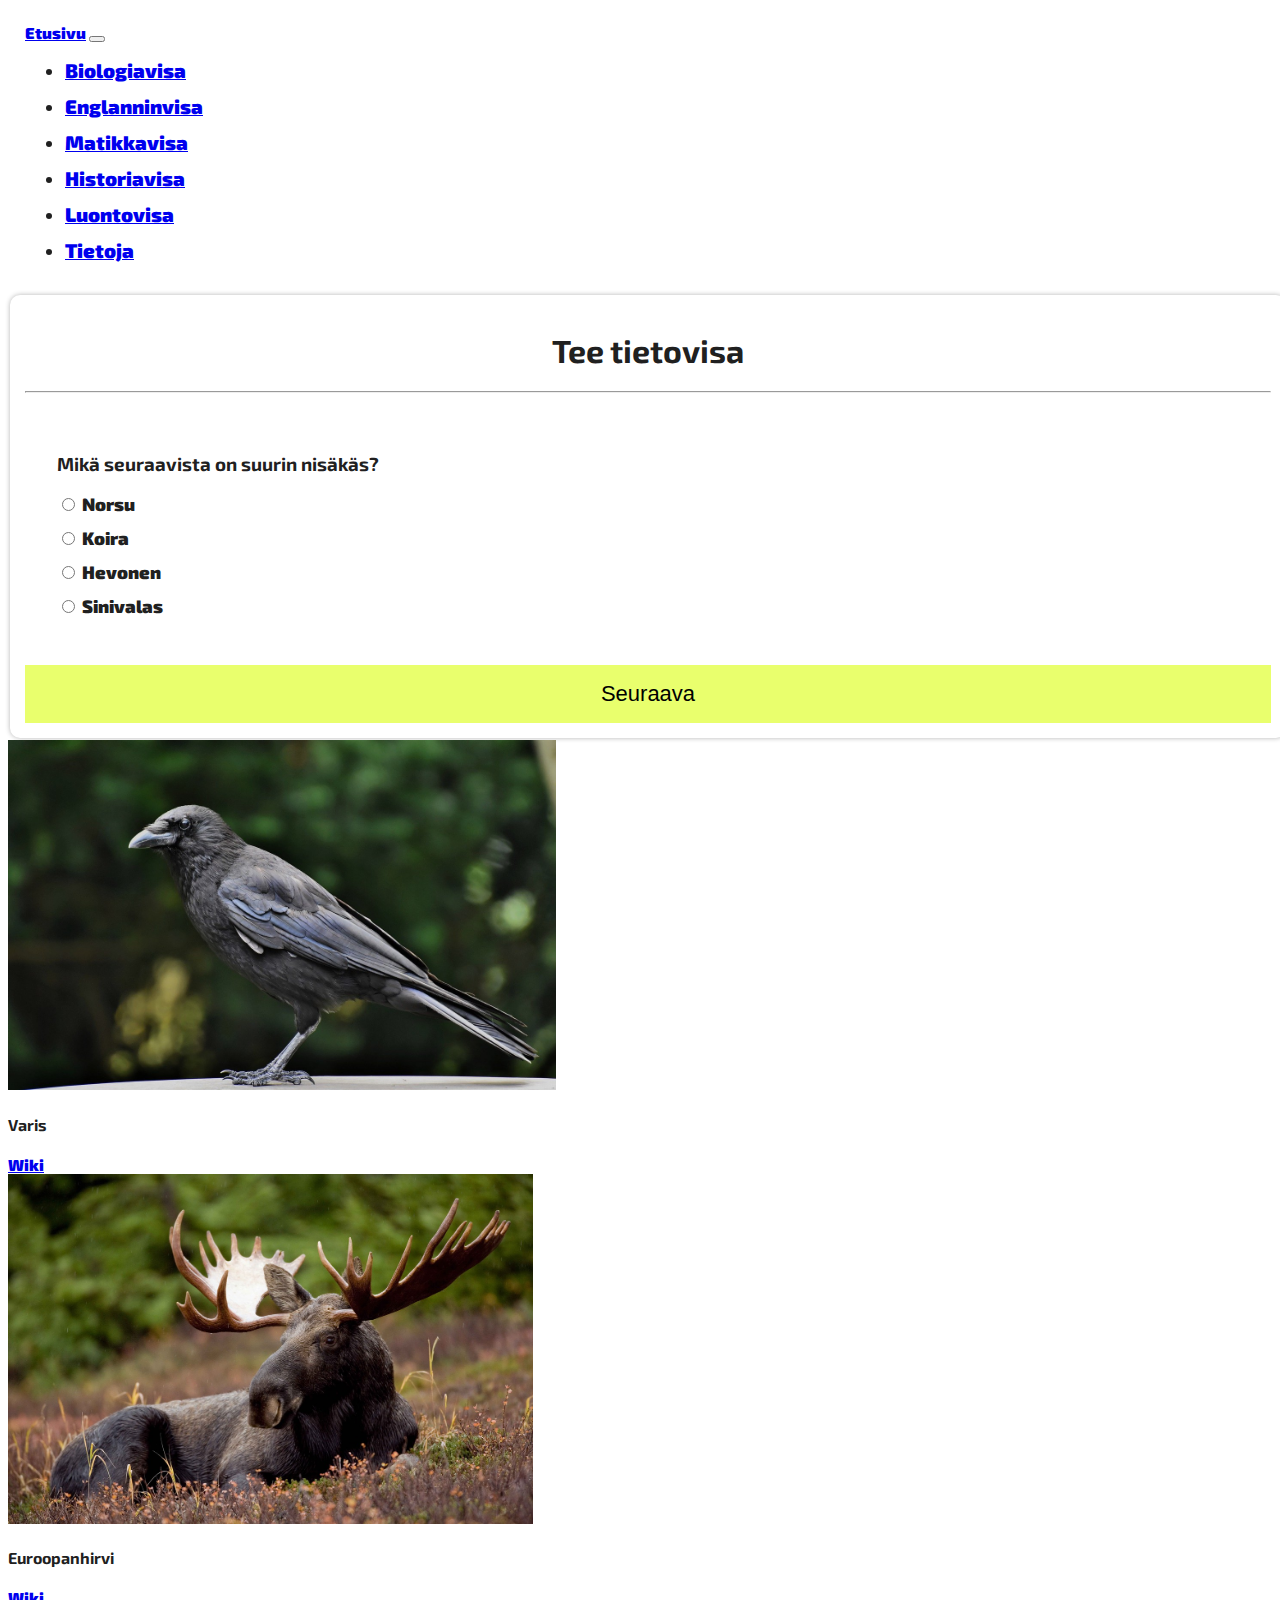
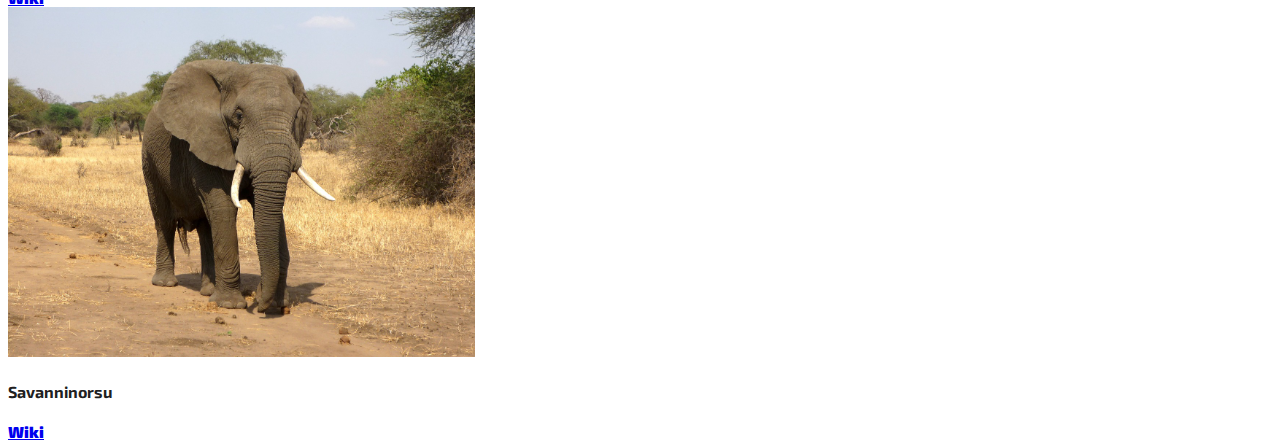
<file: Väpän sivut/biologia.html>
<!DOCTYPE html>
<html lang="en">
<head>
  <meta charset="UTF-8">
  <meta http-equiv="X-UA-Compatible" content="IE=edge">
  <meta name="viewport" content="width=device-width, initial-scale=1.0">
  <title>Biologiavisa</title>
  <link href="https://cdn.jsdelivr.net/npm/bootstrap@5.2.3/dist/css/bootstrap.min.css" rel="stylesheet" integrity="sha384-rbsA2VBKQhggwzxH7pPCaAqO46MgnOM80zW1RWuH61DGLwZJEdK2Kadq2F9CUG65" crossorigin="anonymous">
  <script src="https://cdn.jsdelivr.net/npm/bootstrap@5.2.3/dist/js/bootstrap.bundle.min.js" integrity="sha384-kenU1KFdBIe4zVF0s0G1M5b4hcpxyD9F7jL+jjXkk+Q2h455rYXK/7HAuoJl+0I4" crossorigin="anonymous"></script>
  <link rel="stylesheet" href="styles.css">
  <link rel="preconnect" href="https://fonts.googleapis.com"><link rel="preconnect" href="https://fonts.gstatic.com" crossorigin><link href="https://fonts.googleapis.com/css2?family=Exo+2:wght@200&display=swap" rel="stylesheet">
  <script src="script.js" defer></script>
  </head>
<body>
<!-- Navbar -->
<nav class="navbar navbar-expand-lg bg-danger navbar-dark">
<div class="container-fluid">
<a href="/etusivu/Etusivu.html" class="navbar-brand">Etusivu</a>
<button class="navbar-toggler" type="button"
data-bs-toggle="collapse" data-bs-target="#navmenu">
<span class="navbar-toggler-icon"></span>
</button>
<div class="collapse navbar-collapse" id="navmenu">
  <ul class="navbar-nav ms-auto">
    <li class="nav-item">
      <a href="/Väpän sivut/biologia.html" class="nav-link active">Biologiavisa</a>
    </li>
    <li class="nav-item">
      <a href="/Martin sivu/englanti.html" class="nav-link">Englanninvisa</a>
    </li>
    <li class="nav-item">
      <a href="/Rafael/sivu.html" class="nav-link">Matikkavisa</a>
    </li>
    <li class="nav-item">
      <a href="/Maken sivu/index.html" class="nav-link">Historiavisa</a>
    </li>
    <li class="nav-item">
      <a href="/Aapon sivut/index.html" class="nav-link">Luontovisa</a>
    </li>
    <li class="nav-item">
      <a href="/tietoja.html" class="nav-link">Tietoja</a>
  </li>
  </ul>
  </div>
  </div>
</nav>

<!--Quiz-->

<div class="quiz_container">
  <h1 id="headerq">Tee tietovisa</h1>
  <hr>
  <div class="quiz_header">
  <h3 id="question">question text</h2>
  <ul id="options"></ul>
  </div>
  <button class="submit">Seuraava</button>
</div>  
        
        
<!-- Cards -->

<div class="container-fluid padding">
  <div class="row padding">
      <div class="col-md-4">
          <div class="card">
              <img class="card-imd-top" src="img/korppi.jpg">
              <div class="card-body">
                <h4 class="card-title">Varis</h4>
                <a href="https://fi.wikipedia.org/wiki/Varis" class="btn btn-outline-warning">Wiki</a>
              </div>
          </div>
      </div>
  
      <div class="col-md-4">
          <div class="card">
              <img class="card-imd-top" src="img/hirvi.jpg">
              <div class="card-body">
                 <h4 class="card-title">Euroopanhirvi</h4>
                 <a href="https://fi.wikipedia.org/wiki/Hirvi" class="btn btn-outline-warning">Wiki</a>
              </div>
          </div>
      </div>
  
      <div class="col-md-4">
          <div class="card">
              <img class="card-imd-top" src="img/elephant.jpg">
              <div class="card-body">
                 <h4 class="card-title">Savanninorsu</h4>
                  <a href="https://fi.wikipedia.org/wiki/Savanninorsu" class="btn btn-outline-warning">Wiki</a>
              </div>
          </div>

      </body>
    </html>
</file>
<file: Väpän sivut/styles.css>
body,html {
  height: 100%;
  width: 100%;
  font-family: 'Exo 2', sans-serif;
  font-weight: 1000;
  color: rgb(32, 32, 32);
}
.navbar {
  padding: 15px;
  margin: 2px; 
}
.navbar-nav li {
  padding-right: 20px;
}
.nav-link {
  font-size: 1.1em
  }
.quiz_container {
  margin: 2px;
  padding: 15px;
  min-width: 400px;
  border-radius: 10px;
  box-shadow: 0 0 5px rgba(0, 0, 0, 0.3);
  }
  .quiz_header {
    padding: 2rem;
   }
   .quiz_header ul {
    list-style: none;
    padding: 0;
  }
  h2 {
    padding: 16px 0;
    padding-top: 0px;
  }
  .quiz_container button {
    width: 100%;
    padding: 16px 0;
    border: none;
    font-size: 22px;
    background-color: rgb(233, 255, 109);
    color: rgb(0, 0, 0);   
  }
  .quiz_container button:hover {
    background-color: rgb(195, 214, 109);
  }
  ul li {
    margin: 12px 0;
    font-size: 18px;
  }
  
  ul li label {
    margin-left: 4px;
  }
  .card img {
    height: 350px;
  }
  #headerq {
    text-align: center;
  }
</file>
